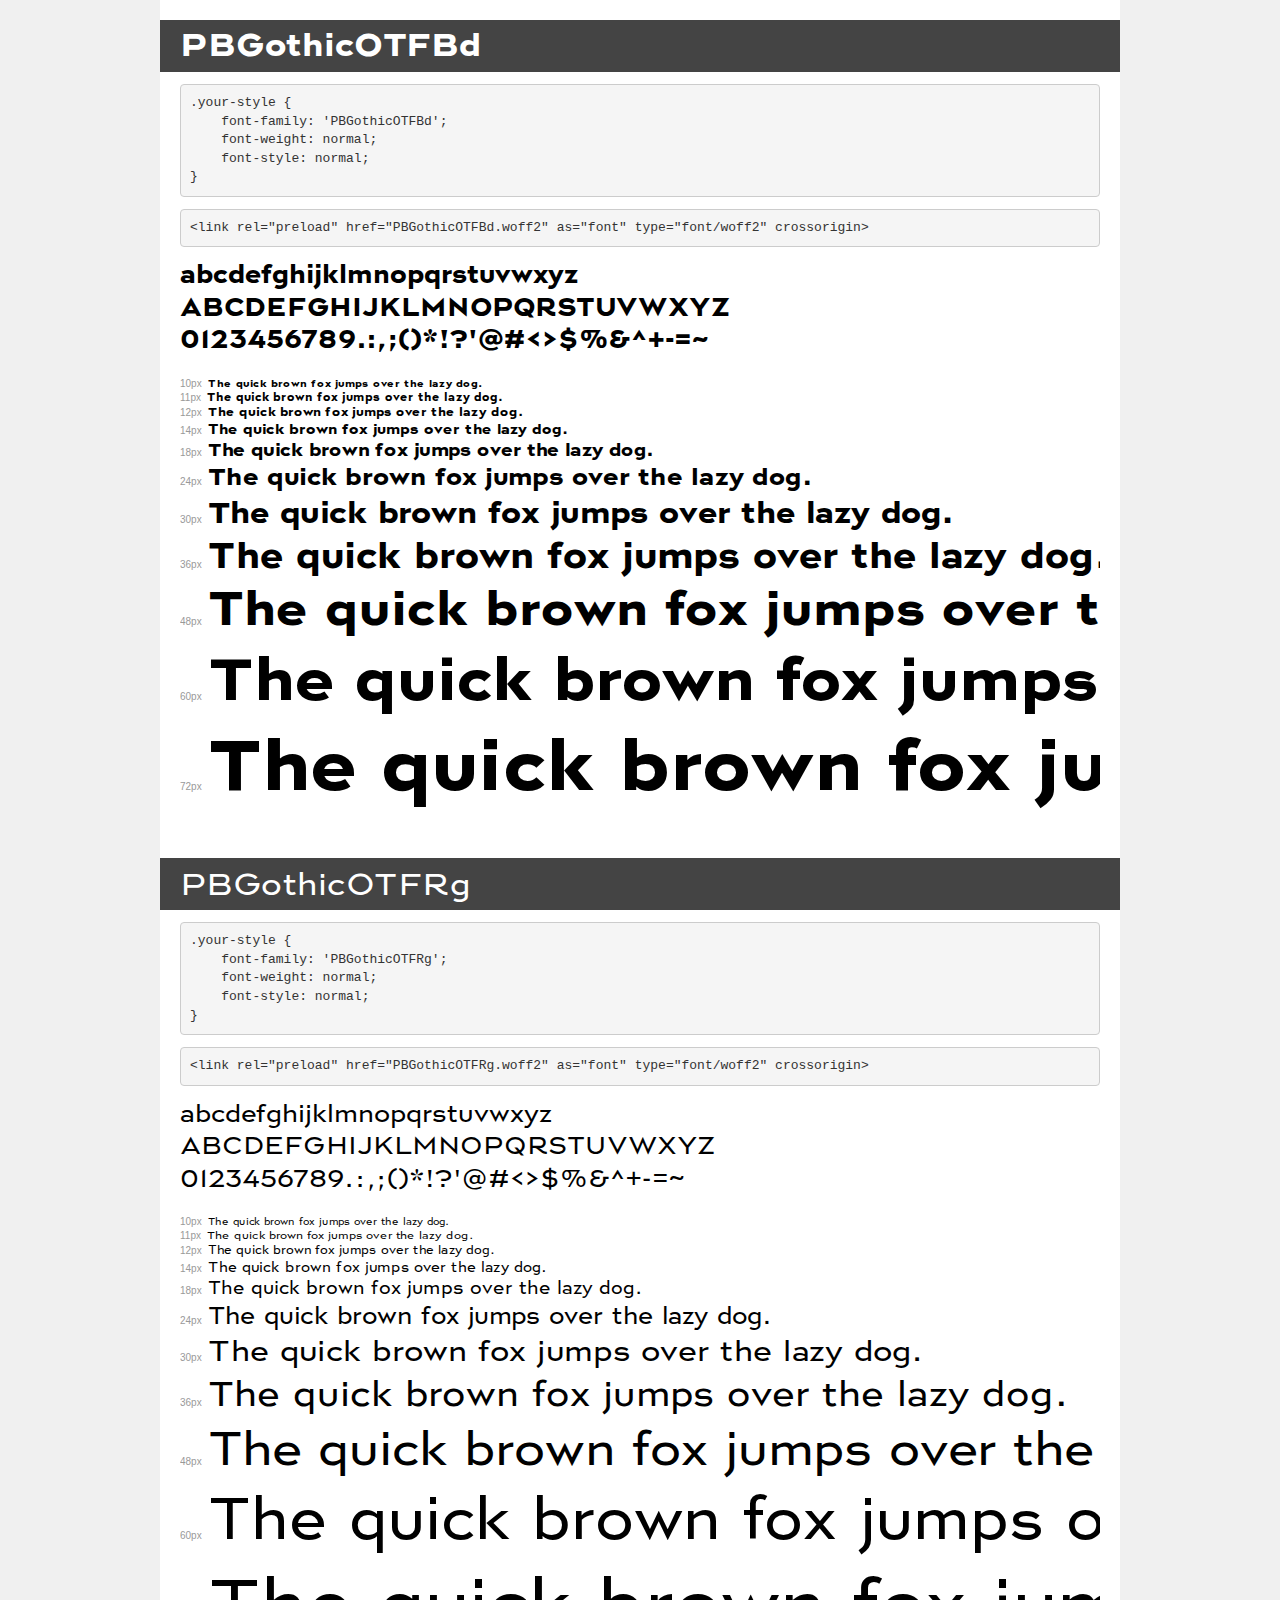
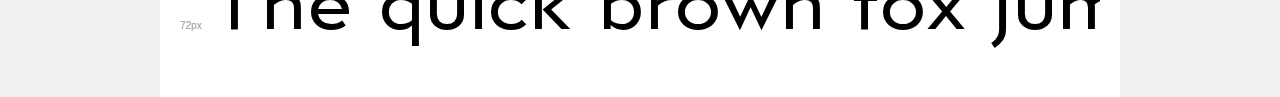
<file: fonts/demo.html>
<!DOCTYPE html>
<html lang="en">
<head>
    <meta charset="utf-8">
    <meta http-equiv="X-UA-Compatible" content="IE=edge">
    <meta name="viewport" content="width=device-width, initial-scale=1">
    <meta name="robots" content="noindex, noarchive">
    <meta name="format-detection" content="telephone=no">
    <title>Transfonter demo</title>
    <link href="stylesheet.css" rel="stylesheet">
    <style>
        /*
        http://meyerweb.com/eric/tools/css/reset/
        v2.0 | 20110126
        License: none (public domain)
        */
        html, body, div, span, applet, object, iframe,
        h1, h2, h3, h4, h5, h6, p, blockquote, pre,
        a, abbr, acronym, address, big, cite, code,
        del, dfn, em, img, ins, kbd, q, s, samp,
        small, strike, strong, sub, sup, tt, var,
        b, u, i, center,
        dl, dt, dd, ol, ul, li,
        fieldset, form, label, legend,
        table, caption, tbody, tfoot, thead, tr, th, td,
        article, aside, canvas, details, embed,
        figure, figcaption, footer, header, hgroup,
        menu, nav, output, ruby, section, summary,
        time, mark, audio, video {
            margin: 0;
            padding: 0;
            border: 0;
            font-size: 100%;
            font: inherit;
            vertical-align: baseline;
        }
        /* HTML5 display-role reset for older browsers */
        article, aside, details, figcaption, figure,
        footer, header, hgroup, menu, nav, section {
            display: block;
        }
        body {
            line-height: 1;
        }
        ol, ul {
            list-style: none;
        }
        blockquote, q {
            quotes: none;
        }
        blockquote:before, blockquote:after,
        q:before, q:after {
            content: '';
            content: none;
        }
        table {
            border-collapse: collapse;
            border-spacing: 0;
        }
        /* demo styles */
        body {
            background: #f0f0f0;
            color: #000;
        }
        .page {
            background: #fff;
            width: 920px;
            margin: 0 auto;
            padding: 20px 20px 0 20px;
            overflow: hidden;
        }
        .font-container {
            overflow-x: auto;
            overflow-y: hidden;
            margin-bottom: 40px;
            line-height: 1.3;
            white-space: nowrap;
            padding-bottom: 5px;
        }
        h1 {
            position: relative;
            background: #444;
            font-size: 32px;
            color: #fff;
            padding: 10px 20px;
            margin: 0 -20px 12px -20px;
        }
        .letters {
            font-size: 25px;
            margin-bottom: 20px;
        }
        .s10:before {
            content: '10px';
        }
        .s11:before {
            content: '11px';
        }
        .s12:before {
            content: '12px';
        }
        .s14:before {
            content: '14px';
        }
        .s18:before {
            content: '18px';
        }
        .s24:before {
            content: '24px';
        }
        .s30:before {
            content: '30px';
        }
        .s36:before {
            content: '36px';
        }
        .s48:before {
            content: '48px';
        }
        .s60:before {
            content: '60px';
        }
        .s72:before {
            content: '72px';
        }
        .s10:before, .s11:before, .s12:before, .s14:before,
        .s18:before, .s24:before, .s30:before, .s36:before,
        .s48:before, .s60:before, .s72:before {
            font-family: Arial, sans-serif;
            font-size: 10px;
            font-weight: normal;
            font-style: normal;
            color: #999;
            padding-right: 6px;
        }
        pre {
            display: block;
            padding: 9px;
            margin: 0 0 12px;
            font-family: Monaco, Menlo, Consolas, "Courier New", monospace;
            font-size: 13px;
            line-height: 1.428571429;
            color: #333;
            font-weight: normal;
            font-style: normal;
            background-color: #f5f5f5;
            border: 1px solid #ccc;
            overflow-x: auto;
            border-radius: 4px;
        }
        /* responsive */
        @media (max-width: 959px) {
            .page {
                width: auto;
                margin: 0;
            }
        }
    </style>
</head>
<body>
<div class="page">
    <div class="demo">
        <h1 style="font-family: 'PBGothicOTFBd'; font-weight: normal; font-style: normal;">PBGothicOTFBd</h1>
        <pre title="Usage">.your-style {
    font-family: 'PBGothicOTFBd';
    font-weight: normal;
    font-style: normal;
}</pre>
        <pre title="Preload (optional)">
&lt;link rel=&quot;preload&quot; href=&quot;PBGothicOTFBd.woff2&quot; as=&quot;font&quot; type=&quot;font/woff2&quot; crossorigin&gt;</pre>
        <div class="font-container" style="font-family: 'PBGothicOTFBd'; font-weight: normal; font-style: normal;">
            <p class="letters">
                abcdefghijklmnopqrstuvwxyz<br>
ABCDEFGHIJKLMNOPQRSTUVWXYZ<br>
                0123456789.:,;()*!?'@#&lt;&gt;$%&^+-=~
            </p>
            <p class="s10" style="font-size: 10px;">The quick brown fox jumps over the lazy dog.</p>
            <p class="s11" style="font-size: 11px;">The quick brown fox jumps over the lazy dog.</p>
            <p class="s12" style="font-size: 12px;">The quick brown fox jumps over the lazy dog.</p>
            <p class="s14" style="font-size: 14px;">The quick brown fox jumps over the lazy dog.</p>
            <p class="s18" style="font-size: 18px;">The quick brown fox jumps over the lazy dog.</p>
            <p class="s24" style="font-size: 24px;">The quick brown fox jumps over the lazy dog.</p>
            <p class="s30" style="font-size: 30px;">The quick brown fox jumps over the lazy dog.</p>
            <p class="s36" style="font-size: 36px;">The quick brown fox jumps over the lazy dog.</p>
            <p class="s48" style="font-size: 48px;">The quick brown fox jumps over the lazy dog.</p>
            <p class="s60" style="font-size: 60px;">The quick brown fox jumps over the lazy dog.</p>
            <p class="s72" style="font-size: 72px;">The quick brown fox jumps over the lazy dog.</p>
        </div>
    </div>

    <div class="demo">
        <h1 style="font-family: 'PBGothicOTFRg'; font-weight: normal; font-style: normal;">PBGothicOTFRg</h1>
        <pre title="Usage">.your-style {
    font-family: 'PBGothicOTFRg';
    font-weight: normal;
    font-style: normal;
}</pre>
        <pre title="Preload (optional)">
&lt;link rel=&quot;preload&quot; href=&quot;PBGothicOTFRg.woff2&quot; as=&quot;font&quot; type=&quot;font/woff2&quot; crossorigin&gt;</pre>
        <div class="font-container" style="font-family: 'PBGothicOTFRg'; font-weight: normal; font-style: normal;">
            <p class="letters">
                abcdefghijklmnopqrstuvwxyz<br>
ABCDEFGHIJKLMNOPQRSTUVWXYZ<br>
                0123456789.:,;()*!?'@#&lt;&gt;$%&^+-=~
            </p>
            <p class="s10" style="font-size: 10px;">The quick brown fox jumps over the lazy dog.</p>
            <p class="s11" style="font-size: 11px;">The quick brown fox jumps over the lazy dog.</p>
            <p class="s12" style="font-size: 12px;">The quick brown fox jumps over the lazy dog.</p>
            <p class="s14" style="font-size: 14px;">The quick brown fox jumps over the lazy dog.</p>
            <p class="s18" style="font-size: 18px;">The quick brown fox jumps over the lazy dog.</p>
            <p class="s24" style="font-size: 24px;">The quick brown fox jumps over the lazy dog.</p>
            <p class="s30" style="font-size: 30px;">The quick brown fox jumps over the lazy dog.</p>
            <p class="s36" style="font-size: 36px;">The quick brown fox jumps over the lazy dog.</p>
            <p class="s48" style="font-size: 48px;">The quick brown fox jumps over the lazy dog.</p>
            <p class="s60" style="font-size: 60px;">The quick brown fox jumps over the lazy dog.</p>
            <p class="s72" style="font-size: 72px;">The quick brown fox jumps over the lazy dog.</p>
        </div>
    </div>

</div>
</body>
</html>
</file>
<file: fonts/stylesheet.css>
@font-face {
    font-family: 'PBGothicOTFBd';
    src: url('PBGothicOTFBd.eot');
    src: url('PBGothicOTFBd.eot?#iefix') format('embedded-opentype'),
        url('PBGothicOTFBd.woff2') format('woff2'),
        url('PBGothicOTFBd.woff') format('woff'),
        url('PBGothicOTFBd.ttf') format('truetype'),
        url('PBGothicOTFBd.svg#PBGothicOTFBd') format('svg');
    font-weight: normal;
    font-style: normal;
    font-display: swap;
}

@font-face {
    font-family: 'PBGothicOTFRg';
    src: url('PBGothicOTFRg.eot');
    src: url('PBGothicOTFRg.eot?#iefix') format('embedded-opentype'),
        url('PBGothicOTFRg.woff2') format('woff2'),
        url('PBGothicOTFRg.woff') format('woff'),
        url('PBGothicOTFRg.ttf') format('truetype'),
        url('PBGothicOTFRg.svg#PBGothicOTFRg') format('svg');
    font-weight: normal;
    font-style: normal;
    font-display: swap;
}
</file>
